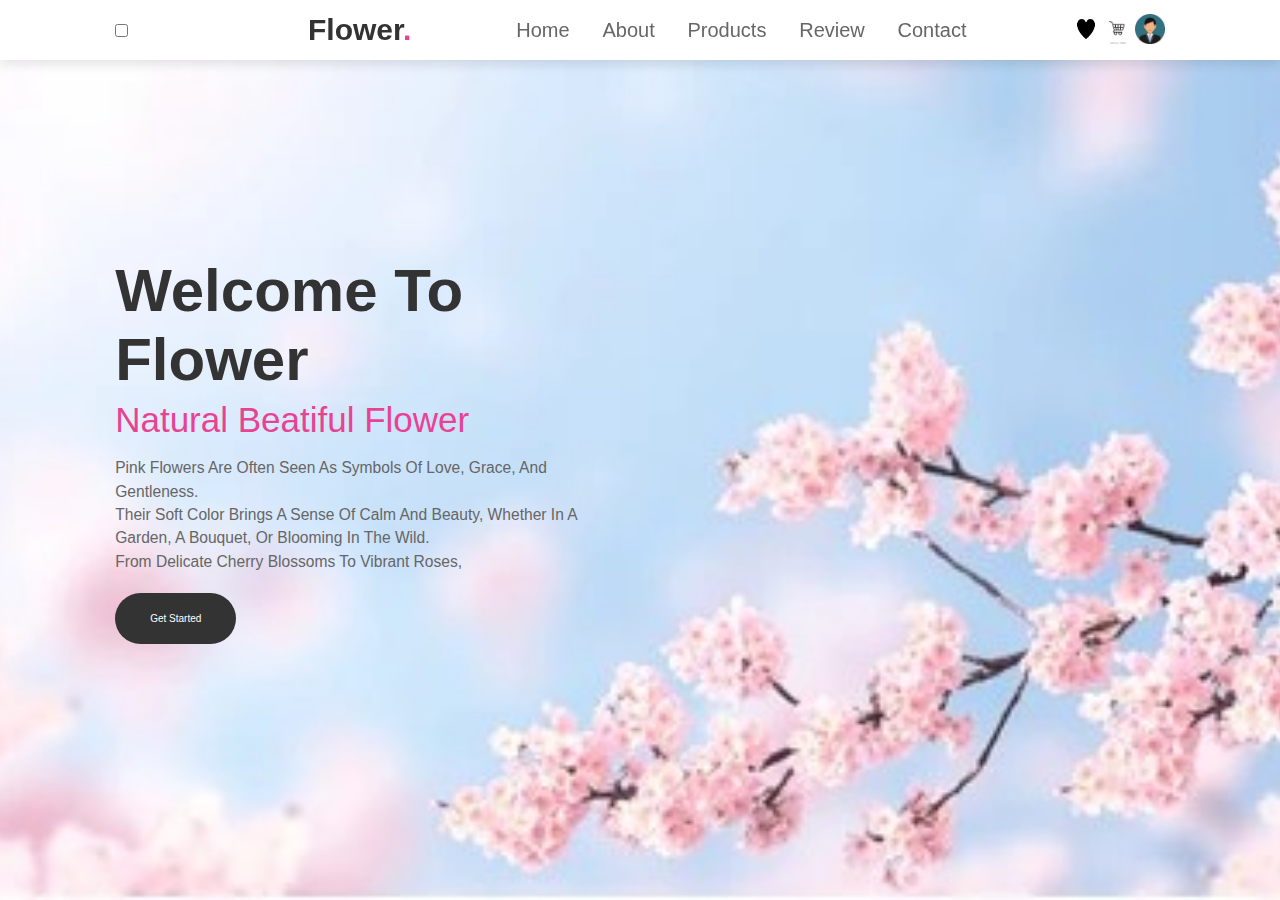
<file: index.html>
<!DOCTYPE html>
<html lang="en">
<head>
    <link rel="stylesheet" href="style.css">
    <meta charset="UTF-8">
    <meta name="viewport" content="width=device-width, initial-scale=1.0">
    <title>Document</title>
    <link rel="preconnect" href="https://cdnjs.cloudflare.com/ajax/libs/font-awesome/5.15.4/css/all.min.css">
</head>
<body>
    <header>
        <input type="checkbox" name="" id="toggler">
        <label for="toggler" class="fas fa-bars"></label>
    <a href="#" class="logo">flower<span>.</span></a>
    <nav class="navbar">
        <a href="#home">home</a>
        <a href="about.html">about</a>
        <a href="products.html">products</a>
        <a href="review.html">review</a>
        <a href="contact.html">contact</a>
    </nav>
    <div class="icons">
        <img src="love-heart-icon-black-silhouette-isolated-on-white-background-vector.jpg"alt="icon photo" class="search-icon" width="30" height="30"></img>
        <img src="shopping-cart-icon-flat-style-260nw-1558548761.webp" alt="icon photo" class="cart-icon" with ="30" height="30"></img>
        <img src="219983.png" alt="user photo" class="user-icon" width="30" height="30"></img>
    </div>
    </header>








    <section class="home" id="home">
        <div class="content">
            <h3>welcome to flower</h3>
            <span>natural beatiful flower</span>
                <p>Pink flowers are often seen as symbols of love, grace, and gentleness.<br>
                Their soft color brings a sense of calm and beauty, whether in a garden, a bouquet, or blooming in the wild.<br>
                From delicate cherry blossoms to vibrant roses,</p>
            <a href="#" class="btn" width="10" height="10">get started</a>
        </div>
        </section>
</body>
</html>
</file>
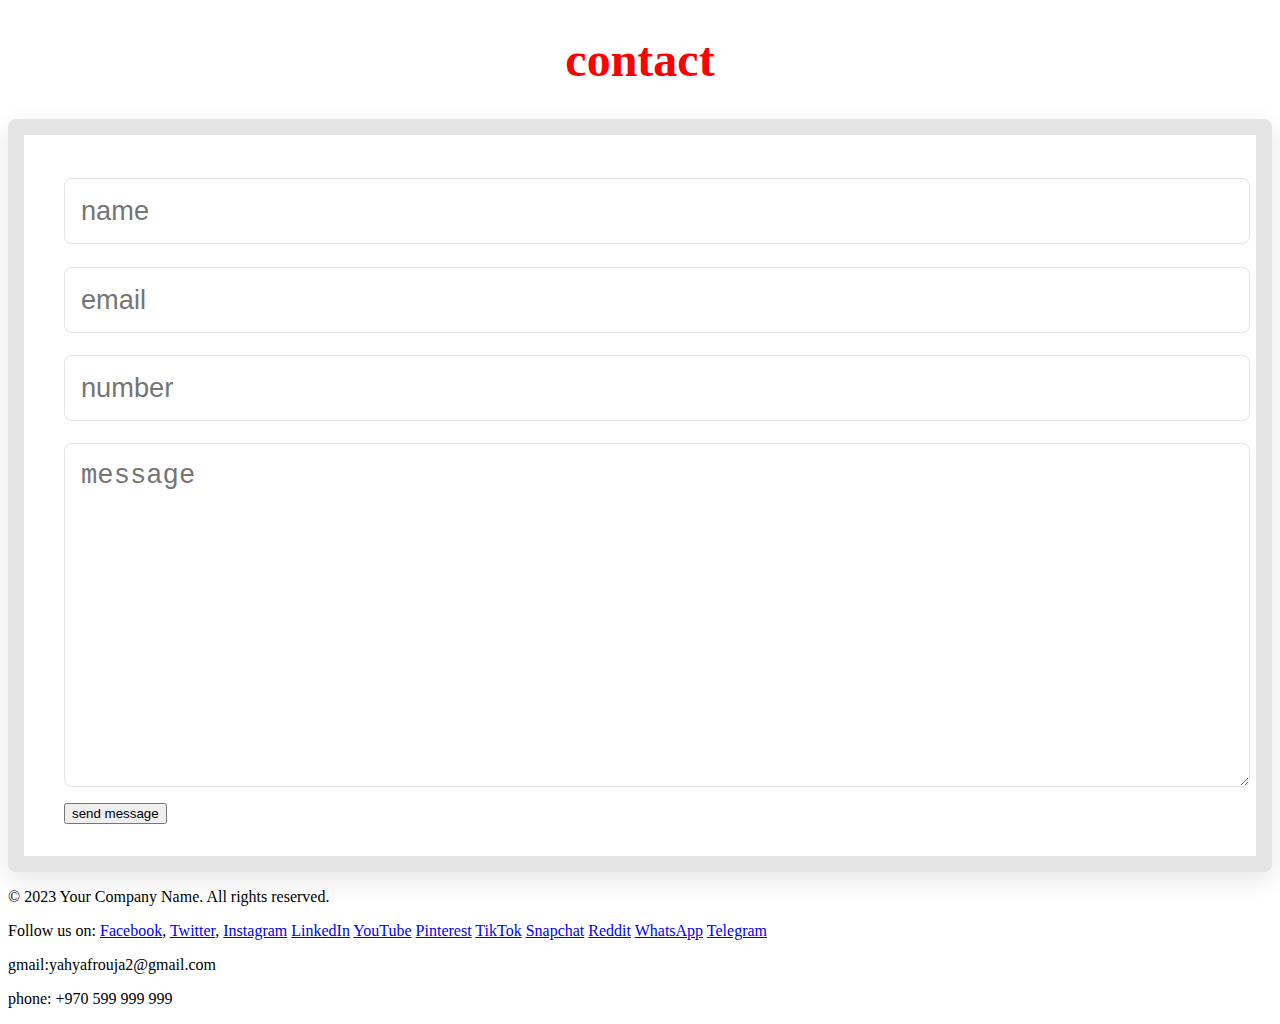
<file: contact.html>
<!DOCTYPE html>
<html lang="en">
<head>
    <link rel="stylesheet" href="contact.css">
    <meta charset="UTF-8">
    <meta name="viewport" content="width=device-width, initial-scale=1.0">
    <title>Document</title>
</head>
<body>
    <section class="contact" id="contact">
        <h1 class="heading"><span>contact</span></h1>
        <div class="row">
            <form id="contact-form" onsubmit="return verif();">
    <input type="text" placeholder="name" id="name" class="box">
    <input type="email" placeholder="email" id="email" class="box">
    <input type="number" placeholder="number" id="n" class="box">
    <textarea cols="30" rows="10" class="box message" id="m" placeholder="message"></textarea>
    <button type="submit" class="btn">send message</button>
</form>

        </div>
    </section>
    <script src="script.js"></script>
</body>
<footer class="footer">
    <p>&copy; 2023 Your Company Name. All rights reserved.</p>
    <p>Follow us on:
        <a href="https://www.facebook.com" target="_blank">Facebook</a>,
        <a href="https://www.twitter.com" target="_blank">Twitter</a>,
        <a href="https://www.instagram.com" target="_blank">Instagram</a>
        <a href="https://www.linkedin.com" target="_blank">LinkedIn</a>
        <a href="https://www.youtube.com" target="_blank">YouTube</a>
        <a href="https://www.pinterest.com" target="_blank">Pinterest</a>
        <a href="https://www.tiktok.com" target="_blank">TikTok</a>
        <a href="https://www.snapchat.com" target="_blank">Snapchat</a>
        <a href="https://www.reddit.com" target="_blank">Reddit</a>
        <a href="https://www.whatsapp.com" target="_blank">WhatsApp</a>
        <a href="https://www.telegram.org" target="_blank">Telegram</a>
        <p>gmail:yahyafrouja2@gmail.com</p>
        <p>phone: +970 599 999 999</p>
    </p>
</footer>
</html>
</file>
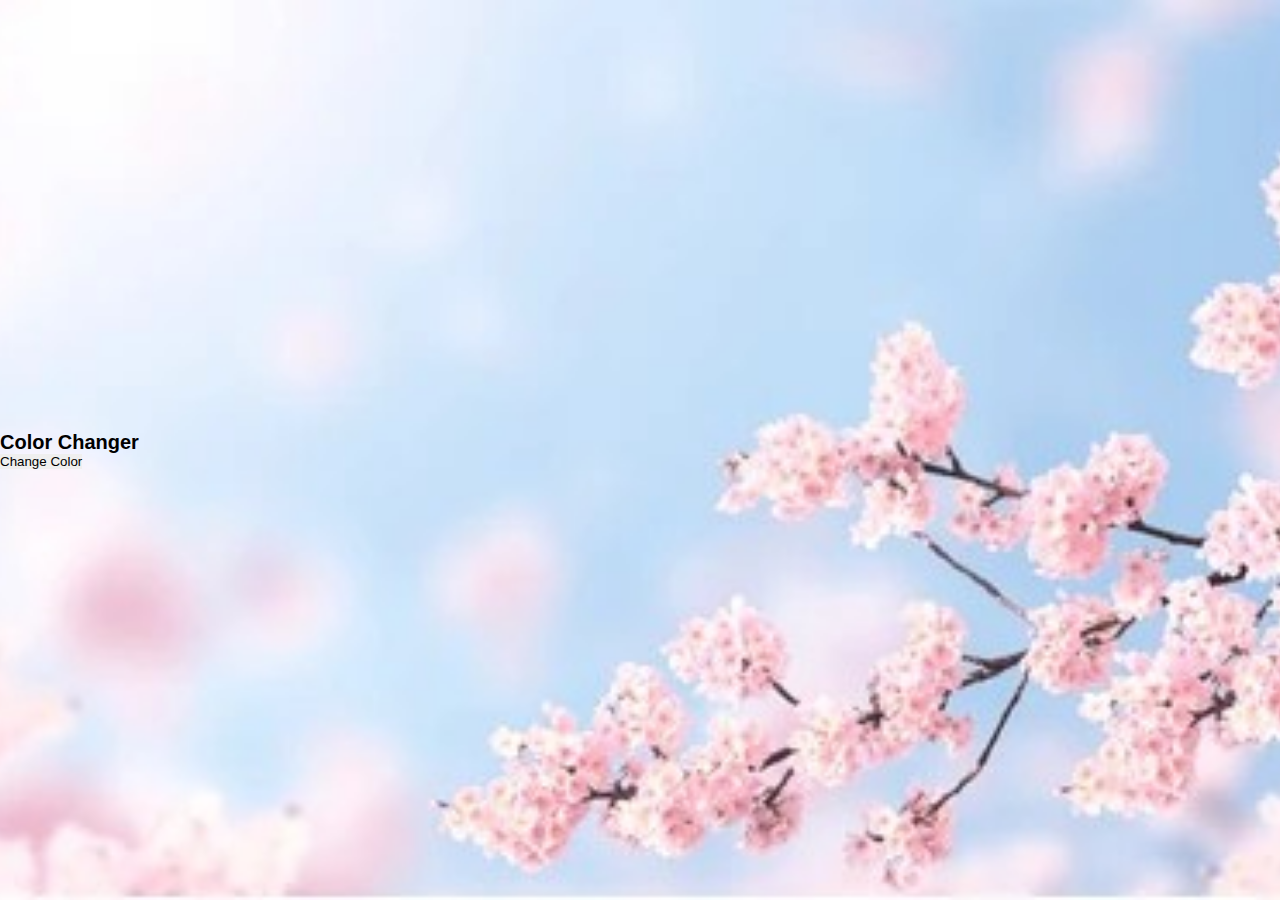
<file: prj25.html>
<!DOCTYPE html>
<html lang="en">
<head>
    <meta charset="UTF-8">
    <meta name="viewport" content="width=device-width, initial-scale=1.0">
    <title>Document</title>
    <link rel="stylesheet" href="style.css">
</head>
<body>
    <div class="container">
        <h1>color changer</h1>
    
    <div id="color-box"></div>
        <button id="changeColor-btn" >change color</button> 
    </div>
    <script src="script.js" ></script>
</body>
</html>
</file>
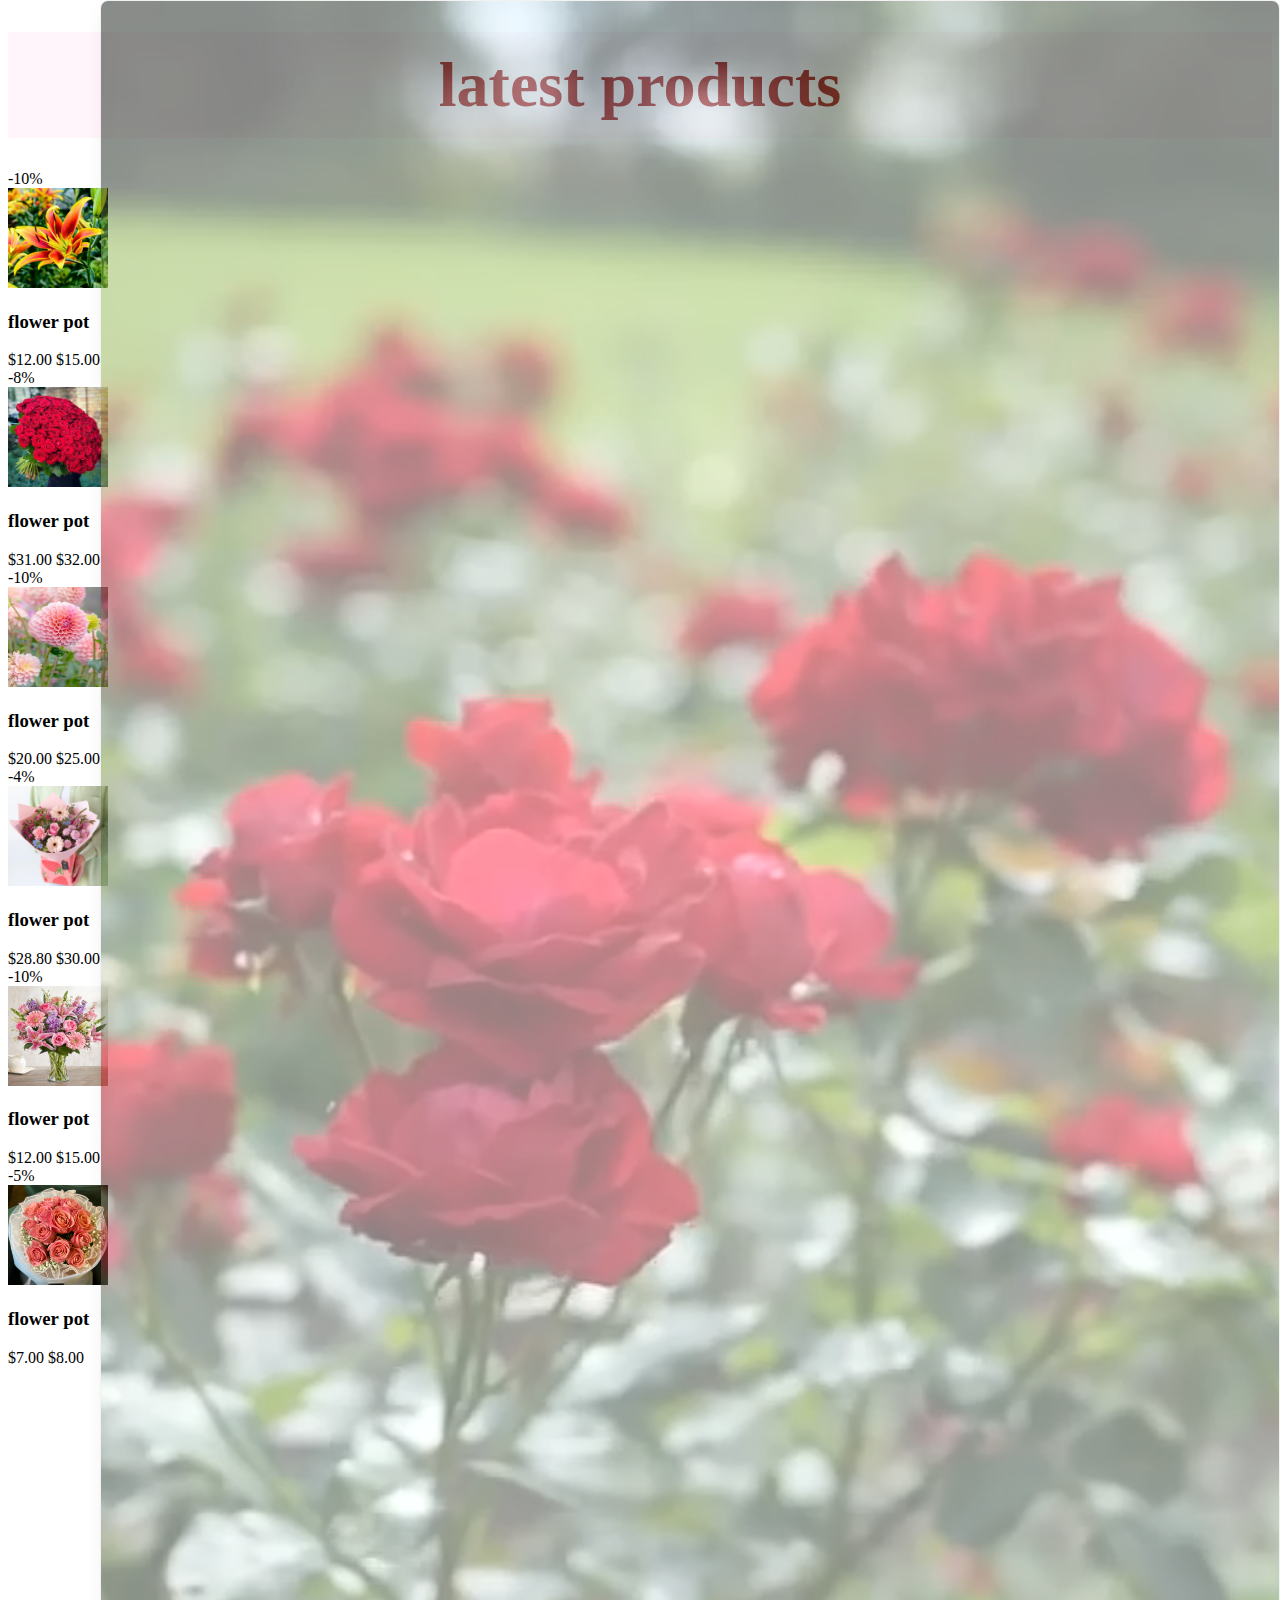
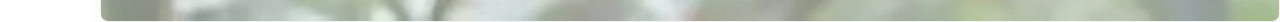
<file: products.html>
<!DOCTYPE html>
<html lang="en">
<head>
    <link rel="stylesheet" href="products.css">
    <meta charset="UTF-8">
    <meta name="viewport" content="width=device-width, initial-scale=1.0">
    <title>Document</title>
</head>
<body>
    <section class="products" id="products">
        <h1 class="heading"> latest <span>products</span> </h1>
    </section>
    <div class="box-container">
        <div class="box">
            <span class="discount">-10%</span>
            <div class="image">
                <img src="beautiful-flowers-lily.webp" alt="Flower 1" width="100" height="100">
            </div>
            <div class="content">
                <h3>flower pot</h3>
                <div class="price">$12.00 <span>$15.00</span></div>
            </div>
        </div>

        <div class="box">
            <span class="discount">-8%</span>
            <div class="image">
                <img src="81OXEQrFPTL._UF1000,1000_QL80_.jpg" alt="Flower 2" width="100" height="100">
            </div>
            <div class="content">
                <h3>flower pot</h3>
                <div class="price">$31.00 <span>$32.00</span></div>
            </div>
        </div>

        <div class="box">
            <span class="discount">-10%</span>
            <div class="image">
                <img src="gettyimages-1167560383-612x612-1668795431.avif" alt="Flower 3" width="100" height="100">
            </div>
            <div class="content">
                <h3>flower pot</h3>
                <div class="price">$20.00 <span>$25.00</span></div>
            </div>
        </div>

        <div class="box">
            <span class="discount">-4%</span>
            <div class="image">
                <img src="HCGB0100-1.avif" alt="Flower 4" width="100" height="100">
            </div>
            <div class="content">
                <h3>flower pot</h3>
                <div class="price">$28.80 <span>$30.00</span></div>
            </div>
        </div>

        <div class="box">
            <span class="discount">-10%</span>
            <div class="image">
                <img src="img.flower pink.jpg" alt="Flower 5" width="100" height="100">
            </div>
            <div class="content">
                <h3>flower pot</h3>
                <div class="price">$12.00 <span>$15.00</span></div>
            </div>
        </div>

        <div class="box">
            <span class="discount">-5%</span>
            <div class="image">
                <img src="img delivery flower.webp" alt="Flower 6" width="100" height="100">
            </div>
            <div class="content">
                <h3>flower pot</h3>
                <div class="price">$7.00 <span>$8.00</span></div>
            </div>
        </div>
    </div>
    <article><video src="Red  rose flower garden -  Free Download  -  No Copyright Video.mp4" loop autoplay muted class="video"></video></article>
    
</body>
</html>
</file>
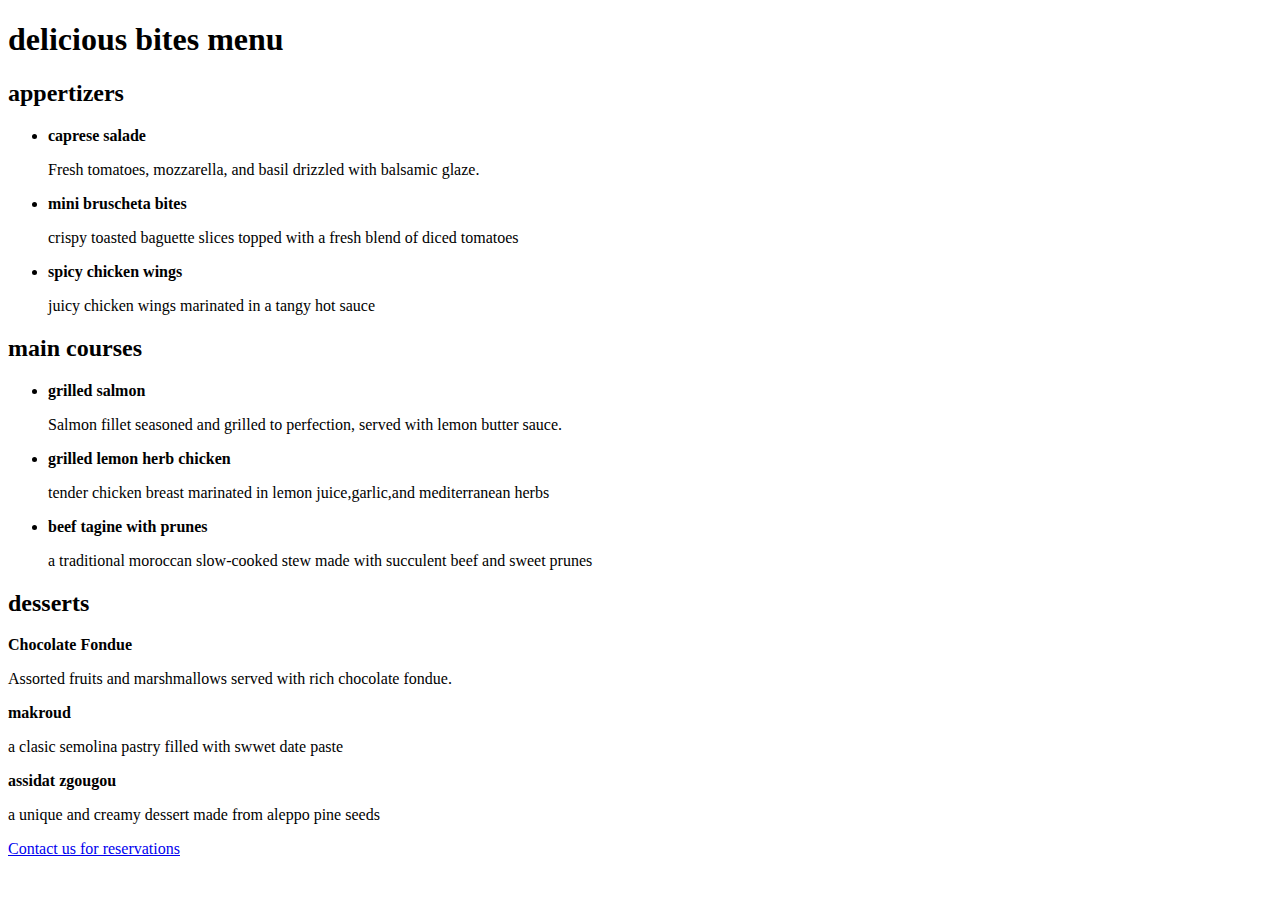
<file: restaurant.html>
<!DOCTYPE html>
<html lang="en">
<head>
    <script language="javascript">
        alert("hello there random user)")
    </script>
    <meta charset="UTF-8>
    <meta name="viewport" content="width=device-width, initial-scale=1.0">
    <title>Document</title>
</head>
<body>
    <nav>
    <h1>delicious bites menu</h1>
    <h2>appertizers</h2>
    <ul>
        <li><strong>caprese salade</strong></li>
        <p>Fresh tomatoes, mozzarella, and basil drizzled with balsamic glaze.</p> 
        <li><strong>mini bruscheta bites</strong></li>
        <p>crispy toasted baguette slices topped with a fresh blend of diced tomatoes</p>
        <li><strong>spicy chicken wings</strong></li>
        <p>juicy chicken wings marinated in a tangy hot sauce</p>
    </ul>
    
    <h2>main courses</h2>
    <ul>
        <li><strong>grilled salmon</strong></li>
        <p>Salmon fillet seasoned and grilled to perfection, served with lemon butter sauce.</p>
        <li><strong>grilled lemon herb chicken</strong></li>
        <p>tender chicken breast marinated in lemon juice,garlic,and mediterranean herbs</p>
        <li><strong>beef tagine with prunes</strong></li>
        <p>a traditional moroccan slow-cooked stew made with succulent beef and sweet prunes</p>
    </ul>
    <h2>desserts</h2>
    <li><strong>Chocolate Fondue</strong></li>
    <p>Assorted fruits and marshmallows served with rich chocolate fondue.</p>
    <li><strong>makroud</strong></li>
    <p>a clasic semolina pastry filled with swwet date paste</p>
    <li><strong>assidat zgougou</strong></li>
    <p>a unique and creamy dessert made from aleppo pine seeds</p>
    <p><a href="contact.html">Contact us for reservations</a></p> 

</body>
</html>
</file>
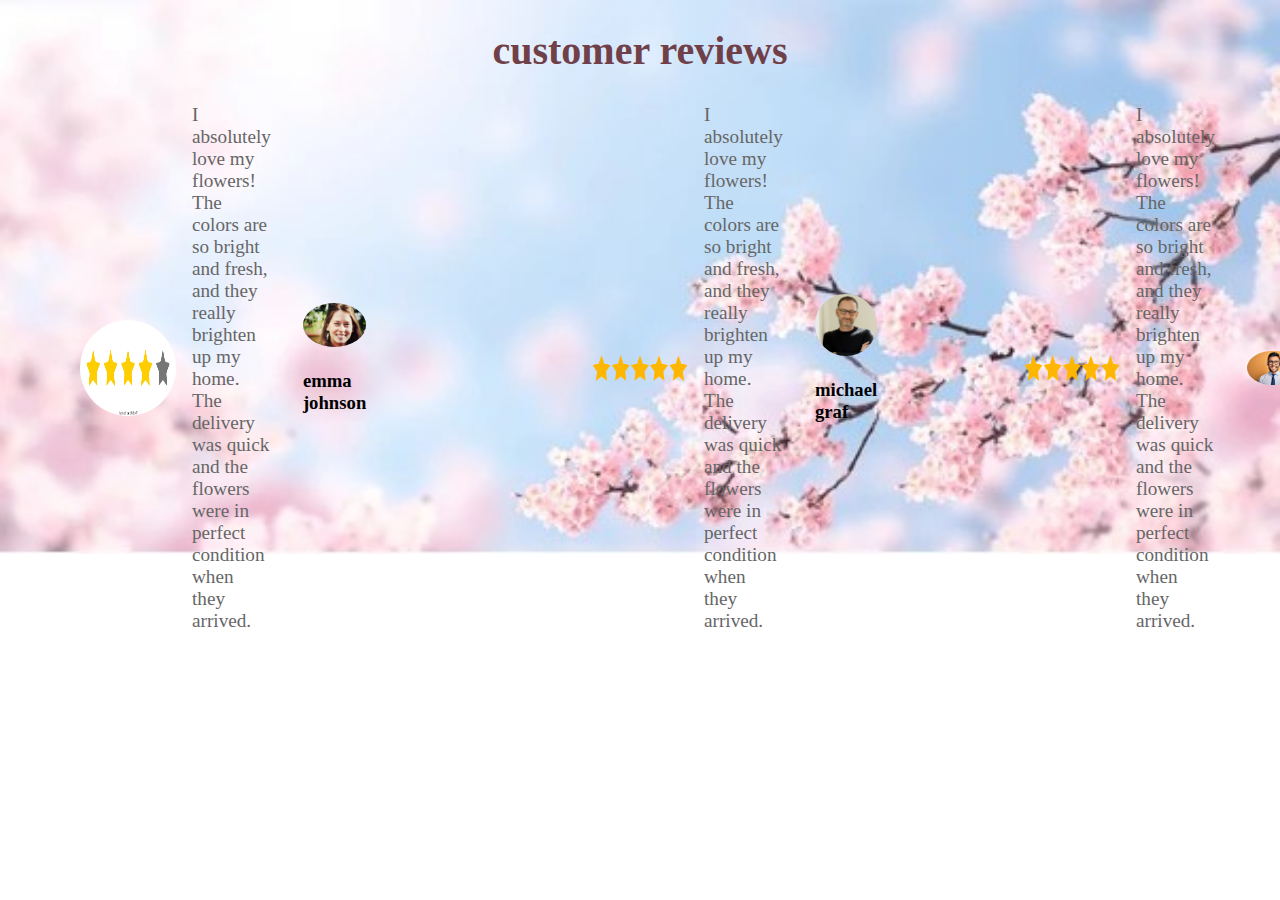
<file: review.html>
<!DOCTYPE html>
<html lang="en">
<head>
    <link rel="stylesheet" href="review.css">
    <meta charset="UTF-8">
    <meta name="viewport" content="width=device-width, initial-scale=1.0">
    <title>Document</title>
</head>
<body>
    <section class="review" id="review">
        <h1 class="heading"> customer <span>reviews</span> </h1>
        <div class="box-contact">
            <div class="box">
            <div class="image" >
                <img src="five-stars-7292866_1280.png"alt="Five Stars" width="100" height="100">
                <p>I absolutely love my flowers! The colors are so bright and fresh,<br>
                and they really brighten up my home. The delivery was quick and the flowers were in perfect condition when they arrived.</p>
                </p>
                <div class="user">
                    <img src="costomer.png" alt="customer1" width="100" height="100">
                    <div class="user-unfo">
                        <h3>john deo</h3>
                    </div>

                </div>
            </div>
            </div>
        </div>
        <div class="box">
            <div class="image" >
                <img src="five-stars-7292866_1280.png"alt="Five Stars" width="100" height="100">
                <p>I absolutely love my flowers! The colors are so bright and fresh,<br>
                and they really brighten up my home. The delivery was quick and the flowers were in perfect condition when they arrived.</p>
                </p>
                <div class="user">
                    <img src="michael-graf-2023-500x500.webp" alt="customer1" width="100" height="100">
                    <div class="user-unfo">
                        <h3>michael graf</h3>
                    </div>
                </div>
            </div>
            </div>
        </div>
        <div class="box">
            <div class="img" >
                <img src="four-stars-icon-vector-260nw-1316819477 (1).webp"alt="four Stars" width="100" height="100">
                <p>I absolutely love my flowers! The colors are so bright and fresh,<br>
                and they really brighten up my home. The delivery was quick and the flowers were in perfect condition when they arrived.</p>
                </p>
                <div class="user">
                    <img src="customer1.png" alt="customer2" width="100" height="100"> 
                    <div class="user-unfo">
                        <h3>emma johnson</h3>
                    </div>
                </div>
            </div>
            </div>
        </div>
</body>
</html>
</file>
<file: style.css>
:root{
    --pink:#e84393;
}

*{
    margin: 0;
    padding: 0;
    box-sizing: border-box;
    font-family: Arial, sans-serif;
    outline: none;
    border: none;
    text-decoration: none;
    text-transform: capitalize;
    transition: .2s linear;
}
html{
    font-size: 62.5%;
    scroll-behavior: smooth;
    scroll-padding-top:6rem;
    overflow-x: hidden;
}
section{
    padding:2rem 9%;
}
.btn{
    display: inline-block;
    margin-top: 1rem;
    border-radius: 5rem;
    background: #333;
    color: #fff;
    padding: 2rem 3.5rem;
    cursor: pointer;
    font-size: 1rem;
 
    
}
.btn:hover{
    background: var(--pink);
}
header{
    position: fixed;
    top: 0;
    left: 0;
    width: 100%;
    height: 6rem;
    background-color: #fff;
    display: flex;
    align-items: center;
    justify-content: space-between;
    padding: 2rem 9%;
    z-index: 1000;
    box-shadow: 0 .5rem 1rem rgba(0,0,0,.1);
}
header .logo{
    font-size: 3rem;
    color:#333;
    font-weight: bolder;
}
header .logo span{
    color:var(--pink);
}
header .navbar a{
    font-size: 2rem;
    padding: 0 1.5rem;
    color: #666;
}
header .navbar a:hover{
    color: var(--pink);
}
header .icons a{
    font-size: 2rem;
    color: #333;
    margin-left: 1.5rem;
}
body{
    background-image: url("flow.jpg");
    background-repeat: no-repeat;
    background-size: cover;
    background-position: center;
    background-attachment: fixed;
    height: 100vh;
    display: flex;
    align-items: center;
    min-height: 10vh;
}
.home .content{
    max-width: 50rem;
}
.home .content h3{
    font-size: 6rem;
    color: #333;
}
.home .content  span{
    font-size: 3.5rem;
    color: var(--pink);
    padding: 1rem 0;
    line-height: 1.5;
}
.home .content p{
    font-size: 1.56rem;
    color: #666;
    padding: 1rem 0;
    line-height: 1.5;
}
</file>
<file: contact.css>
contact .row{
    display: flex;
    flex: wrap;
    gap: 1.5rem;
}
.contact .row form{
    flex: 1 1 40rem;
    padding: 2rem 2.5rem;
    box-shadow: 0 .5rem 1.5rem rgba(0,0,0,.1);
    border: 1rem solid rgba(0,0,0 , .1);
    background: #fff;
    border-radius: .5rem;
}
.contact .row form .box{
    padding: 1rem;
    font-size: 1.7rem;
    color: #333;
    text-transform: none;
    border: .1rem solid rgba(0,0,0 , .1);
    border-radius: .5rem;
    margin: .7rem 0;
    width: 100%;
}
.contact .row form .box:focus{
    border-color: #f00;
}
.contact .row form .box textarea{
    height: 15rem;
    resize: none;
}
h1{
    text-align: center;
    color:#f00;
    font-size: 3rem;
    margin: 2rem 0;
    
}
</file>
<file: products.css>
.products .box-container{
    display: flex;
    flex-wrap: wrap;
    gap:1.5rem;
}
.products .box-container .box{
    flex:1 1 30rem;
    box-shadow: 0 .5rem 1.5rem rgba(0,0,0,.1);
    border-radius: .5rem;
    border:.1rem solid rgba(0, 0, 0,.1);
    position: relative;
}
.prducts .box-containern .box .discount{
    position: absolute;
    top: 0; left: 0;
    padding: .7rem 1rem;
    font-size: 2rem;
    color:var(--pink);
    background: rgba(255, 51, 153, .05);
    z-index: 1;
    border-radius:.5rem ;
}
.products .box-container .box image{
    position: relative;
    text-align: center;
    padding-top: 2rem;
    overflow: hidden;
}
article .video{
    width: 92%;
    height: 180%;
    object-fit: cover;
    border-radius: .5rem;
    top: 0;right: 0;
    position: absolute;
    z-index: 0;
    box-shadow: 0 .5rem 1rem rgba(0,0,0,.1);
    border: .1rem solid rgba(0, 0, 0,.1);
    opacity: .5;
    transition: .2s linear;


}
h1{
    text-align: center;
    font-size: 4rem;
    color: #a51313;
    padding: 1rem;
    margin: 2rem 0;
    background: rgba(255, 51, 153, .05);
}
</file>
<file: review.css>
.review .box-contact{
    display: flex;
    flex-wrap: wrap;
    gap: 1.5rem;;
}

.review .box-contact .box .image{
    position: absolute;
    top: 20rem;
    left: 50%;
    transform: translateX(400%);
    width: 6rem;
    height: 6rem;
    border-radius: 50%;
    
}
.review .box-contact .box .image img{
    width: 100%;
    height: 100%;
    border-radius: 50%;
}
.review .box-contact .box p{
    font-size: 1.2rem;
    color: #666;
    margin: 1.5rem 0;
}
.review .box-contact .box .user{
    display: flex;
    align-items: center;
    gap: 1rem;
}
.box .image{
    position: absolute;
    top: 20rem;
    left: 50%;
    transform: translateX(-50%);
    width: 6rem;
    height: 6rem;
    border-radius: 50%;
}
.box .image img{
    width: 100%;
    height: 100%;
    border-radius: 50%;
}
.box .image p{
    font-size: 1.2rem;
    color: #666;
    margin: 1.5rem 0;
}
.box .image{
    display: flex;
    align-items: center;
    gap: 1rem;
}
.box .img{
    position: absolute;
    top: 20rem;
    left: 10%;
    transform: translateX(-50%);
    width: 6rem;
    height: 6rem;
    border-radius: 50%;
}
.box .img img{
    width: 100%;
    height: 100%;
    border-radius: 50%;
}
.box .img p{
    font-size: 1.2rem;
    color: #666;
    margin: 1.5rem 0;
}
.box .img{
    display: flex;
    align-items: center;
    gap: 1rem;
}
h1{
    text-align: center;
    font-size: 2.5rem;
    color:rgb(112, 64, 72);
    margin-bottom: 2rem;
}
body{
    background-image: url("flow.jpg");
    background-repeat: no-repeat;
    background-size: cover;
    
}
</file>
